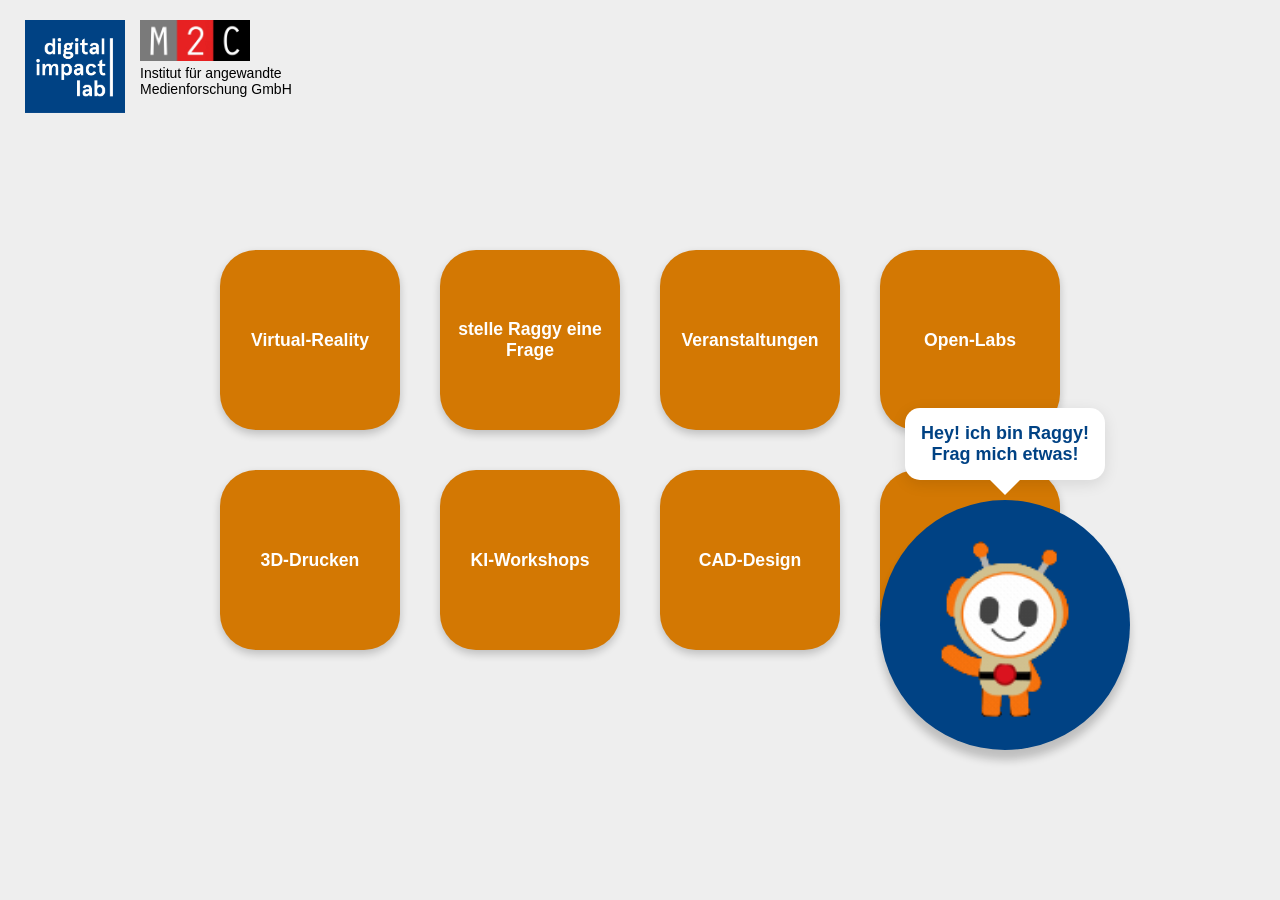
<file: index.html>
<!DOCTYPE html>
<html lang="de">
<head>
    <meta charset="UTF-8">
    <meta name="viewport" content="width=device-width, initial-scale=1.0">
    <title>Menü Auswahl</title>
    <link rel="stylesheet" href="index.source/layout.css">
    <link rel="stylesheet" href="index.source/prompt-layout.css">
    <style>
       
    </style>
</head>
<body  style="background-color: #eee;">
    <img src="index.source/dillogo.png" alt="dillogo" style="width: 100px; height: auto; position: absolute; top: 20px; left: 25px; z-index: 1000; user-select: none;">
    <div style="position: absolute; top: 20px; left: 140px; z-index: 1000; user-select: none;">
        <img src="index.source/m2c.jpg" alt="m2c" style="width: 110px; height: auto;">
        <p style="font-size: 14px; font-family: 'Gill Sans', 'Gill Sans MT', Calibri, 'Trebuchet MS', sans-serif;">Institut für angewandte <br> Medienforschung GmbH</p>
    </div>

    <div class="raggy-container">
        <div class="speech-bubble">
            Hey! ich bin Raggy! Frag mich etwas!
        </div>
        <img id="raggyImage" src="index.source/Raggy.png" alt="Raggy" style="background-color: #004284; width: 250px; height: 250px; border-radius: 50%; box-shadow: 0 10px 8px rgba(0, 0, 0, 0.2); cursor: pointer;">
    </div>

    <div class="menu-container" style="position: absolute; top: 50%; left: 50%; transform: translate(-50%, -50%); user-select: none;">
        <ul id="main-menu" style="font-family: 'Gill Sans', 'Gill Sans MT', Calibri, 'Trebuchet MS', sans-serif; color: #ffffff;">
            <li data-value="1"><h3>Virtual-Reality</h3></li>
            <li data-value="2"><h3>stelle Raggy eine Frage</h3></li>
            <li data-value="3"><h3>Veranstaltungen</h3></li>
            <li data-value="4"><h3>Open-Labs</h3></li>
            <li data-value="5"><h3>3D-Drucken</h3></li>
            <li data-value="6"><h3>KI-Workshops</h3></li>
            <li data-value="7"><h3>CAD-Design</h3></li>
            <li data-value="8"><h3>Direkt buchen</h3></li>
        </ul>
    </div>
  
    <!-- <div id="selection-output">Bitte wählen Sie ein Menü aus.</div> -->

    <!-- Modal für das Buchungsfenster -->
    <div id="bookingIframeModal" class="iframe-modal-overlay">
        <div class="iframe-modal-content">
            <span class="close-iframe-btn" id="closeIframe">&times;</span>
            <!-- Iframe lädt die externe Buchungsseite -->
            <iframe src="index.source/booking.html" width="100%" height="600px" style="border:none; border-radius: 4px;"></iframe>
        </div>
    </div>

    <!-- Modal für das Chatfenster -->
    <div id="raggyChatModal" class="chat-modal-overlay">
        <div class="chat-modal-content">
            <span class="close-chat-btn" id="closeChat">&times;</span>
            <h2>Chat mit Raggy</h2>
            <div id="chatBox" class="chat-box">
                <div class="chat-message raggy">
                    Hallo! Ich bin Raggy. Hast du eine Frage über Digital Impact Lab, z.B. über Workshops oder Events?
                </div>
            </div>
            <div class="chat-input-area">
                <input type="text" id="chatInput" placeholder="Stelle eine Frage..." />
                <button id="sendChatBtn">Senden</button>
            </div>
        </div>
    </div>

<script>
        document.addEventListener('DOMContentLoaded', () => {
            const menuItems = document.querySelectorAll('#main-menu li');
            const bookingModal = document.getElementById('bookingIframeModal');
            const closeIframeBtn = document.getElementById('closeIframe');
            const raggyChatModal = document.getElementById('raggyChatModal');
            const closeChatBtn = document.getElementById('closeChat');
            const sendChatBtn = document.getElementById('sendChatBtn');
            const chatInput = document.getElementById('chatInput');
            const chatBox = document.getElementById('chatBox');
            const raggyImage = document.getElementById('raggyImage');

            menuItems.forEach(item => {
                item.addEventListener('click', () => {
                    menuItems.forEach(i => i.classList.remove('active'));
                    item.classList.add('active');
                    
                    if (item.dataset.value === "8") {
                        bookingModal.style.display = 'flex';
                    }
                    
                    if (item.dataset.value === "2") {
                        raggyChatModal.style.display = 'flex';
                    }
                });
            });
            
            // Raggy Bild anklickbar machen
            raggyImage.addEventListener('click', () => {
                raggyChatModal.style.display = 'flex';
            });

            closeIframeBtn.addEventListener('click', () => {
                bookingModal.style.display = 'none';
            });

            closeChatBtn.addEventListener('click', () => {
                raggyChatModal.style.display = 'none';
            });

            window.addEventListener('click', (event) => {
                if (event.target === bookingModal) {
                    bookingModal.style.display = 'none';
                }
                if (event.target === raggyChatModal) {
                    raggyChatModal.style.display = 'none';
                }
            });

            // Chat Senden Logik mit n8n-Anbindung und JSON-Bereinigung
            async function sendMessage() {
                const messageText = chatInput.value.trim();
                if (messageText !== "") {
                    // 1. User Message im UI hinzufügen
                    const userMessageDiv = document.createElement('div');
                    userMessageDiv.classList.add('chat-message', 'user');
                    userMessageDiv.textContent = messageText;
                    chatBox.appendChild(userMessageDiv);
                    chatInput.value = '';
                    chatBox.scrollTop = chatBox.scrollHeight;

                    // 2. Ein temporäres "Raggy tippt..."-Feld anzeigen
                    const loadingDiv = document.createElement('div');
                    loadingDiv.classList.add('chat-message', 'raggy');
                    loadingDiv.id = 'raggy-loading';
                    loadingDiv.textContent = "Raggy überlegt...";
                    chatBox.appendChild(loadingDiv);
                    chatBox.scrollTop = chatBox.scrollHeight;

                    try {
                        // 3. FETCH AN DEN n8n WEBHOOK
                        const response = await fetch('https://n8n.aifellers.com/webhook/130420e6-8e23-499b-b430-eb3d8162fff0', {
                            method: 'POST',
                            mode: 'cors',
                            headers: {
                                'Content-Type': 'application/json',
                                'Accept': 'application/json'
                            },
                            body: JSON.stringify({ 
                                chatInput: messageText
                            })
                        });

                        if (!response.ok) {
                            throw new Error('Netzwerk-Antwort war nicht ok');
                        }

                        const responseText = await response.text();
                        let displayMessage = "";

                        try {
                            if (responseText) {
                                let data = JSON.parse(responseText);
                                
                                // Falls n8n ein Array schickt: [{"response": "..."}] -> nimm das erste Element
                                if (Array.isArray(data)) {
                                    data = data[0];
                                }
                                
                                // Extrahiere den reinen Text aus den typischen n8n/Ollama-Feldern
                                displayMessage = data.response || data.output || (typeof data === 'string' ? data : JSON.stringify(data));
                            } else {
                                displayMessage = "Keine Antwort von Raggy erhalten.";
                            }
                        } catch (e) {
                            // Falls die Antwort kein JSON war, zeige den Text direkt an
                            displayMessage = responseText || "Keine Antwort von Raggy erhalten.";
                        }
                        
                        // 4. Lade-Anzeige entfernen
                        const loadingElement = document.getElementById('raggy-loading');
                        if (loadingElement) loadingElement.remove();

                        // 5. Echte, saubere KI-Antwort im UI anzeigen
                        const raggyMessageDiv = document.createElement('div');
                        raggyMessageDiv.classList.add('chat-message', 'raggy');
                        raggyMessageDiv.textContent = displayMessage;
                        chatBox.appendChild(raggyMessageDiv);
                        chatBox.scrollTop = chatBox.scrollHeight;

                    } catch (error) {
                        console.error('Fehler beim Webhook-Fetch:', error);
                        const loadingElement = document.getElementById('raggy-loading');
                        if (loadingElement) loadingElement.remove();
                        
                        const errorDiv = document.createElement('div');
                        errorDiv.classList.add('chat-message', 'raggy');
                        errorDiv.style.color = 'red';
                        errorDiv.textContent = "Ups! Ich konnte keine Verbindung zu meinem Gehirn aufbauen.";
                        chatBox.appendChild(errorDiv);
                        chatBox.scrollTop = chatBox.scrollHeight;
                    }
                }
            }

            sendChatBtn.addEventListener('click', sendMessage);

            chatInput.addEventListener('keypress', (event) => {
                if (event.key === 'Enter') {
                    sendMessage();
                }
            });
        });
    </script>
</body>
</html>
</file>
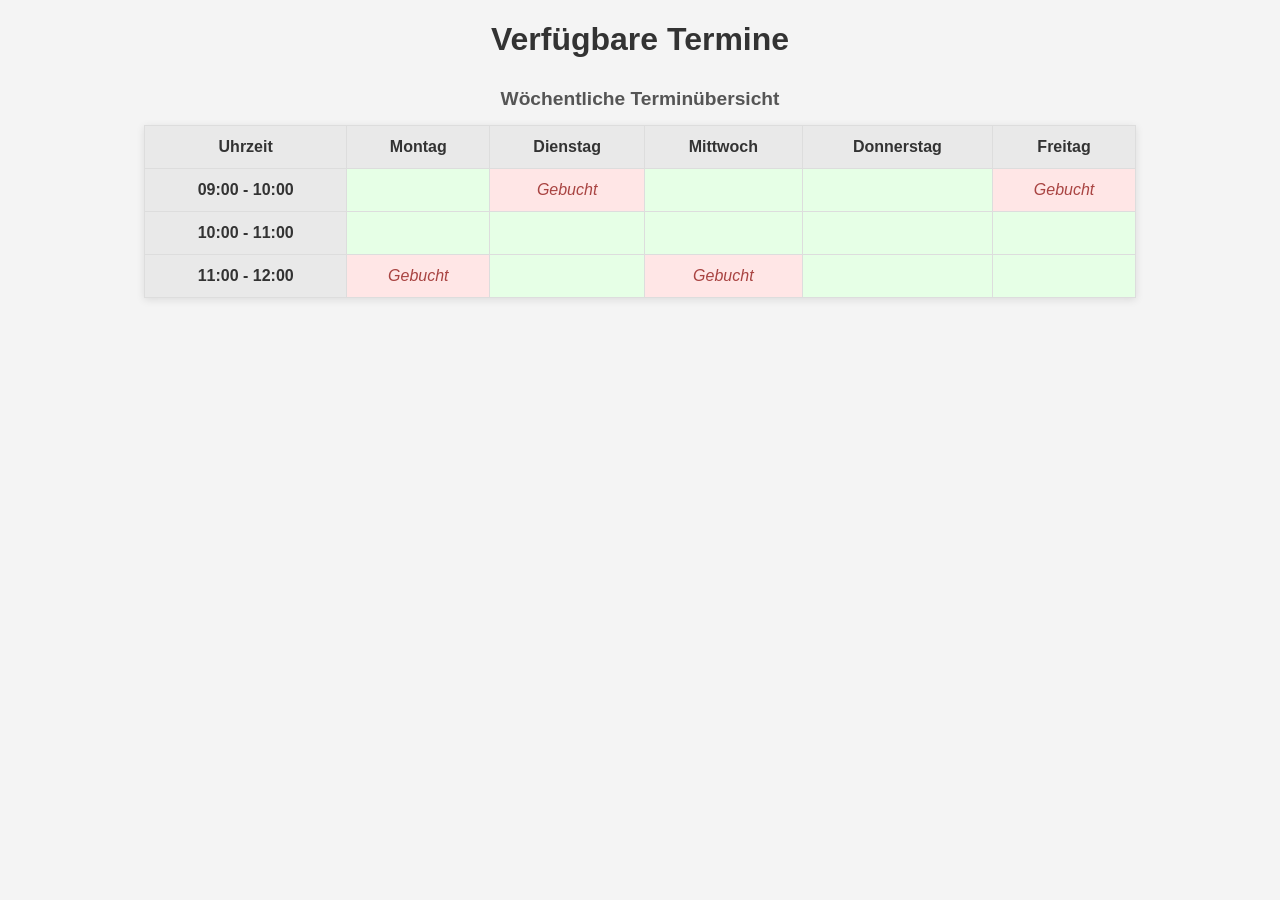
<file: index.source/booking.html>
<!DOCTYPE html>
<html lang="de">
<head>
    <meta charset="UTF-8">
    <meta name="viewport" content="width=device-width, initial-scale=1.0">
    <title>Terminbuchung</title>
    <link rel="stylesheet" href="booking.css">
</head>
<body>

    <h1>Verfügbare Termine</h1>

    <div id="message" class="hidden"></div>

    <table>
        <caption>Wöchentliche Terminübersicht</caption>
        <thead>
            <tr>
                <th>Uhrzeit</th>
                <th>Montag</th>
                <th>Dienstag</th>
                <th>Mittwoch</th>
                <th>Donnerstag</th>
                <th>Freitag</th>
            </tr>
        </thead>
        <tbody>
            <tr>
                <th>09:00 - 10:00</th>
                <td data-time="09:00" data-day="Montag" class="available"></td>
                <td data-time="09:00" data-day="Dienstag" class="booked">Gebucht</td>
                <td data-time="09:00" data-day="Mittwoch" class="available"></td>
                <td data-time="09:00" data-day="Donnerstag" class="available"></td>
                <td data-time="09:00" data-day="Freitag" class="booked">Gebucht</td>
            </tr>
            <tr>
                <th>10:00 - 11:00</th>
                <td data-time="10:00" data-day="Montag" class="available"></td>
                <td data-time="10:00" data-day="Dienstag" class="available"></td>
                <td data-time="10:00" data-day="Mittwoch" class="available"></td>
                <td data-time="10:00" data-day="Donnerstag" class="available"></td>
                <td data-time="10:00" data-day="Freitag" class="available"></td>
            </tr>
            <tr>
                <th>11:00 - 12:00</th>
                <td data-time="11:00" data-day="Montag" class="booked">Gebucht</td>
                <td data-time="11:00" data-day="Dienstag" class="available"></td>
                <td data-time="11:00" data-day="Mittwoch" class="booked">Gebucht</td>
                <td data-time="11:00" data-day="Donnerstag" class="available"></td>
                <td data-time="11:00" data-day="Freitag" class="available"></td>
            </tr>
        </tbody>
    </table>

    <div id="bookingModal" class="modal">
        <div class="modal-content">
            <span class="close-button">&times;</span>
            <h2>Termin buchen</h2>
            <p>Sie möchten einen Termin am <span id="modalDay"></span> um <span id="modalTime"></span> Uhr buchen.</p>
            <form id="bookingForm">
                <div class="form-group">
                    <label for="email">Ihre E-Mail-Adresse:</label>
                    <input type="email" id="email" name="email" required placeholder="name@example.com">
                </div>
                <div class="form-group">
                    <label for="service">Leistung auswählen:</label>
                    <select id="service" name="service" required style="width: 100%; padding: 8px; margin-top: 5px; box-sizing: border-box;">
                        <option value="" disabled selected>Bitte wählen</option>
                        <option value="CAD-Design">CAD-Design</option>
                        <option value="KI-Workshops">KI-Workshops</option>
                        <option value="3D-Drucken">3D-Drucken</option>
                        <option value="Virtual-Reality">Virtual-Reality</option>
                    </select>
                </div>
                <button type="submit">Jetzt buchen</button>
            </form>
        </div>
    </div>

    <script src="booking.js"></script>
</body>
</html>
</file>
<file: index.source/layout.css>
*{
    margin: 0;
    padding: 0;
    box-sizing: border-box;
    
    }


        .menu-container {
            /* background: rgba(255, 255, 255, 0.9); */
            padding: 20px;
            border-radius: 8px;
            /* box-shadow: 0 4px 6px rgba(0,0,0,0.1); */
        }
        ul {
            list-style: none;
            padding: 0;
            margin: 0;
        }
        li {
            padding: 10px 20px;
            margin: 5px 0;
            background-color: #eee;
            cursor: pointer;
            border-radius: 4px;
            transition: background-color 0.3s;
            text-align: center;
        }
        li:hover {
            background-color: #8cf099;
        }
        li.active {
            background-color: #4CAF50;
            color: rgb(159, 240, 152);
        }
        #selection-output {
            margin-top: 20px;
            font-weight: bold;
            color: rgb(21, 248, 0);
        }

         :root {
            --menu-size: 300px;
            --item-size: 180px;
        }
        body {
            display: flex;
            flex-direction: column;
            justify-content: center;
            align-items: center;
            min-height: 100vh;
            margin: 0;
            overflow: hidden;
        }
        .menu-container {
            position: relative;
            display: flex;
            justify-content: center;
            align-items: center;
        }
        #main-menu {
            display: grid;
            grid-template-columns: repeat(4, 1fr);
            gap: 40px;
            list-style: none;
            padding: 0;
            margin: 0;
        }
        #main-menu li {
            width: var(--item-size);
            height: var(--item-size);
            padding: 15px;
            margin: 0;
            display: flex;
            align-items: center;
            justify-content: center;
            background: #D37803;
            border-radius: 20%;
            cursor: pointer;
            transition: all 0.3s ease;
            box-shadow: 0 4px 8px rgba(0,0,0,0.2);
            text-align: center;
            overflow: hidden;
        }
        #main-menu li h3 {
            font-size: 1.1rem;
            margin: 0;
            hyphens: auto;
            word-wrap: break-word;
        }
        #main-menu li:hover {
            background-color: #bbb;
            transform: scale(1.1);
        }
        #main-menu li.active {
            background-color: #4CAF50;
            color: white;
            box-shadow: 0 0 15px #4CAF50;
        }
        #selection-output {
            margin-top: 40px;
            font-weight: bold;
            color: white;
            background: rgba(0,0,0,0.3);
            padding: 10px 20px;
            border-radius: 20px;
        }

        .raggy-container {
            position: absolute;
            bottom: 150px;
            right: 150px;
            display: flex;
            flex-direction: column;
            align-items: center;
            z-index: 1000;
            user-select: none;
        }
        .speech-bubble {
            position: relative;
            background: #ffffff;
            border-radius: 15px;
            padding: 15px;
            margin-bottom: 20px;
            box-shadow: 0 4px 15px rgba(0,0,0,0.1);
            font-family: 'Gill Sans', 'Gill Sans MT', Calibri, sans-serif;
            font-size: 18px;
            color: #004284;
            font-weight: bold;
            text-align: center;
            max-width: 200px;
        }
        .speech-bubble::after {
            content: '';
            position: absolute;
            bottom: -15px;
            left: 50%;
            transform: translateX(-50%);
            border-width: 15px 15px 0;
            border-style: solid;
            border-color: #ffffff transparent transparent;
        }
</file>
<file: index.source/prompt-layout.css>
*{
    margin: 0;
    padding: 0;
    box-sizing: border-box;
    
    }

 /* Modal Overlay */
        .iframe-modal-overlay {
            position: fixed;
            top: 0; left: 0; width: 100%; height: 100%;
            background: rgba(0, 0, 0, 0.6);
            z-index: 2000;
            display: none;
            justify-content: center;
            align-items: center;
        }
        /* Modal Box */
        .iframe-modal-content {
            background: #fff;
            padding: 30px 20px 20px 20px;
            border-radius: 8px;
            width: 80%;
            max-width: 900px;
            position: relative;
            box-shadow: 0 4px 15px rgba(0, 0, 0, 0.3);
        }
        /* Schließen-Button */
        .close-iframe-btn {
            position: absolute;
            top: 10px; right: 15px;
            font-size: 28px;
            font-weight: bold;
            cursor: pointer;
            color: #333;
        }
        .close-iframe-btn:hover {
            color: #ff0000;
        }
        /* Chat Modal Overlay */
        .chat-modal-overlay {
            position: fixed;
            top: 0; left: 0; width: 100%; height: 100%;
            background: rgba(0, 0, 0, 0.6);
            z-index: 2000;
            display: none;
            justify-content: center;
            align-items: center;
        }
        /* Chat Modal Box */
        .chat-modal-content {
            background: #fff;
            padding: 20px;
            border-radius: 8px;
            width: 80%;
            max-width: 600px;
            position: relative;
            box-shadow: 0 4px 15px rgba(0, 0, 0, 0.3);
            display: flex;
            flex-direction: column;
            gap: 15px;
        }
        .chat-modal-content h2 {
            margin-top: 0;
            margin-bottom: 10px;
            font-family: 'Gill Sans', 'Gill Sans MT', Calibri, 'Trebuchet MS', sans-serif;
            color: #004284;
        }
        /* Chat Schließen-Button */
        .close-chat-btn {
            position: absolute;
            top: 10px; right: 15px;
            font-size: 28px;
            font-weight: bold;
            cursor: pointer;
            color: #333;
        }
        .close-chat-btn:hover {
            color: #ff0000;
        }
        .chat-box {
            border: 1px solid #ccc;
            border-radius: 4px;
            height: 350px;
            overflow-y: auto;
            padding: 10px;
            display: flex;
            flex-direction: column;
            gap: 10px;
            background: #f9f9f9;
            font-family: Arial, sans-serif;
        }
        .chat-message {
            max-width: 80%;
            padding: 10px 15px;
            border-radius: 15px;
            line-height: 1.4;
        }
        .chat-message.raggy {
            background-color: #e0f7fa;
            align-self: flex-start;
            border-bottom-left-radius: 0;
            color: #004284;
        }
        .chat-message.user {
            background-color: #c8e6c9;
            align-self: flex-end;
            border-bottom-right-radius: 0;
            color: #2e7d32;
        }
        .chat-input-area {
            display: flex;
            gap: 10px;
        }
        .chat-input-area input {
            flex-grow: 1;
            padding: 10px;
            border: 1px solid #ccc;
            border-radius: 4px;
            font-size: 16px;
        }
        .chat-input-area button {
            padding: 10px 20px;
            background-color: #4CAF50;
            color: white;
            border: none;
            border-radius: 4px;
            cursor: pointer;
            font-size: 16px;
            font-weight: bold;
        }
        .chat-input-area button:hover {
            background-color: #45a049;
        }
</file>
<file: index.source/booking.css>
/* Vorhandenes CSS bleibt gleich */

/* --- Modal-Styling --- */
.modal {
    display: none; /* Standardmäßig ausgeblendet */
    position: fixed; /* Fixiert über dem Viewport */
    z-index: 1; /* Über allen anderen Elementen */
    left: 0;
    top: 0;
    width: 100%; /* Volle Breite */
    height: 100%; /* Volle Höhe */
    overflow: auto; /* Scrollen bei zu viel Inhalt */
    background-color: rgba(0,0,0,0.4); /* Leichter schwarzer Hintergrund */
     /* Für Zentrierung */
    justify-content: center; /* Horizontale Zentrierung */
    align-items: center; /* Vertikale Zentrierung */
}

.modal.show-modal { /* Diese Klasse wird per JS hinzugefügt */
    display: flex;
}

.modal-content {
    background-color: #fefefe;
    margin: auto; /* Zentriert den Inhalt */
    padding: 30px;
    border: 1px solid #888;
    width: 80%; /* Oder eine feste Breite wie 500px */
    max-width: 500px;
    border-radius: 8px;
    box-shadow: 0 4px 10px rgba(0,0,0,0.2);
    position: relative; /* Für den Schließen-Button */
}

.close-button {
    color: #aaa;
    float: right; /* Positioniert das X rechts oben */
    font-size: 28px;
    font-weight: bold;
    position: absolute; /* Absolute Positionierung */
    top: 10px;
    right: 15px;
}

.close-button:hover,
.close-button:focus {
    color: black;
    text-decoration: none;
    cursor: pointer;
}

.form-group {
    margin-bottom: 15px;
}

.form-group label {
    display: block;
    margin-bottom: 5px;
    font-weight: bold;
}

.form-group input[type="email"] {
    width: calc(100% - 20px); /* 100% Breite minus Padding */
    padding: 10px;
    border: 1px solid #ddd;
    border-radius: 4px;
    font-size: 1em;
}

button[type="submit"] {
    background-color: #4CAF50; /* Grün */
    color: white;
    padding: 12px 20px;
    border: none;
    border-radius: 4px;
    cursor: pointer;
    font-size: 1em;
    width: 100%;
}

button[type="submit"]:hover {
    background-color: #45a049;
}

body {
    font-family: Arial, sans-serif;
    margin: 20px;
    background-color: #f4f4f4;
}

h1 {
    color: #333;
    text-align: center;
}

table {
    width: 80%;
    margin: 30px auto;
    border-collapse: collapse;
    box-shadow: 0 2px 8px rgba(0,0,0,0.1);
    background-color: #fff;
}

caption {
    font-size: 1.2em;
    font-weight: bold;
    margin-bottom: 15px;
    color: #555;
}

th, td {
    border: 1px solid #ddd;
    padding: 12px;
    text-align: center;
}

th {
    background-color: #e9e9e9;
    color: #333;
    font-weight: bold;
}

td {
    cursor: pointer; /* Zeigt an, dass Zellen klickbar sind */
    transition: background-color 0.2s ease;
}

td.available {
    background-color: #e6ffe6; /* Hellgrün für verfügbare Slots */
    color: #3c763d;
}

td.available:hover {
    background-color: #d0ffd0; /* Dunkler bei Hover */
}

td.booked {
    background-color: #ffe6e6; /* Hellrot für gebuchte Slots */
    color: #a94442;
    cursor: not-allowed; /* Zeigt an, dass nicht klickbar */
    font-style: italic;
}

#message {
    padding: 10px;
    margin: 20px auto;
    width: 78%; /* Passend zur Tabelle */
    border-radius: 5px;
    text-align: center;
    color: #3c763d;
    background-color: #dff0d8;
    border: 1px solid #d6e9c6;
    display: none; /* Standardmäßig versteckt */
}

#message.show {
    display: block; /* Zeigt die Nachricht an */
}

.hidden {
    display: none;
}
</file>
